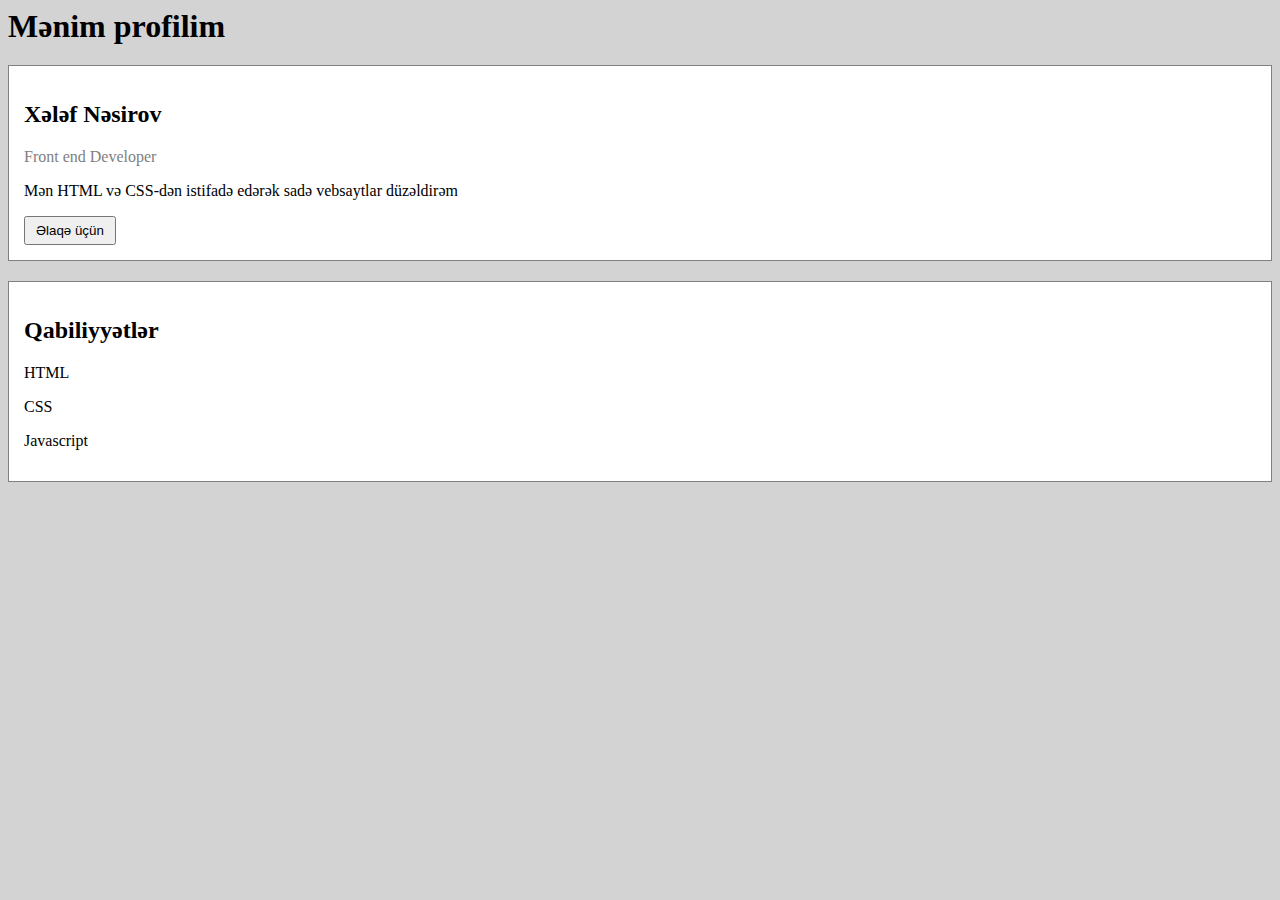
<file: css/ders-1/index.html>
<!DOCTYPE html>
<html lang="en">
<head>
    <meta charset="UTF-8">
    <meta name="viewport" content="width=device-width, initial-scale=1.0">
    <title>CSS ders 1</title>
    <link rel="stylesheet" href="./style.css">
</head>
<body>

    <h1 class="page-title">Mənim profilim</h1>

    <div class="card">
        <h2>Xələf Nəsirov</h2>
        <p class="card-job">Front end Developer</p>
        <p class="card-desc">Mən HTML və CSS-dən istifadə edərək sadə vebsaytlar düzəldirəm</p>
        <button>Əlaqə üçün</button>
    </div>

    <div class="card">
        <h2>Qabiliyyətlər</h2>
        <p>HTML</p>
        <p>CSS</p>
        <p>Javascript</p>
    </div>

  
    
</body>
</html>
</file>
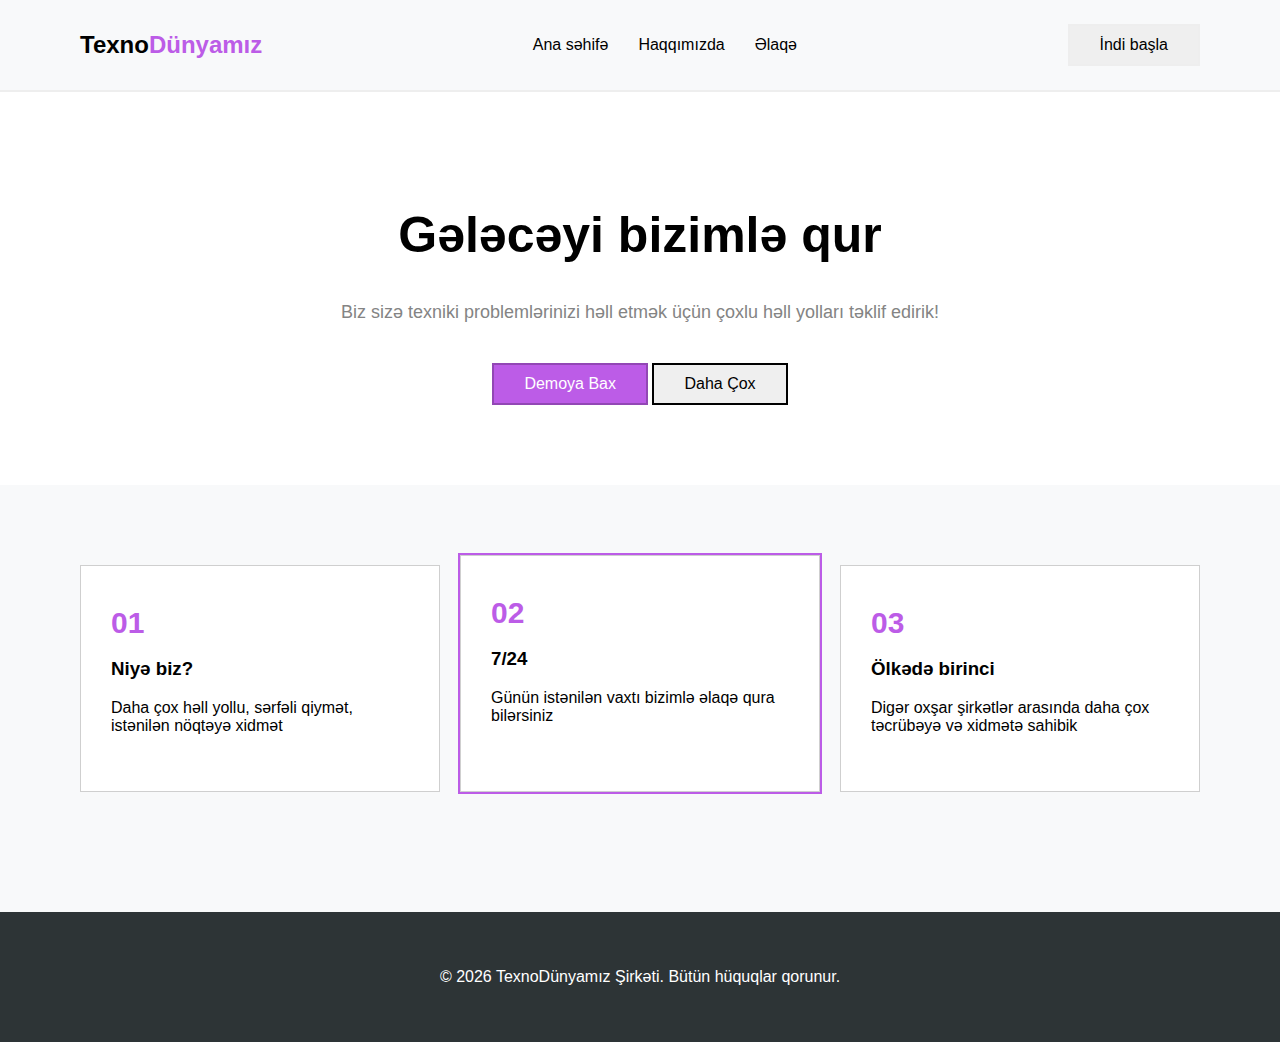
<file: css/ders-2/index.html>
<!DOCTYPE html>
<html lang="en">

<head>
    <meta charset="UTF-8">
    <meta name="viewport" content="width=device-width, initial-scale=1.0">
    <title>CSS Ders 2</title>

    <link rel="stylesheet" href="./style.css">
   
</head>

<body>

    <header>
        <div class="logo">
            Texno<span>Dünyamız</span>
        </div>

        <nav>
            <ul>
                <li><a href="#">Ana səhifə</a></li>
                <li><a href="#">Haqqımızda</a></li>
                <li><a href="#">Əlaqə</a></li>
            </ul>
        </nav>

        <button>İndi başla</button>
    </header>

    <main>
        <section class="hero">

            <h1>Gələcəyi bizimlə qur</h1>
            <p>Biz sizə texniki problemlərinizi həll etmək üçün çoxlu həll yolları təklif edirik!</p>

            <div class="hero-buttons">
                <button class="btn-filled">Demoya Bax</button>
                <button class="btn-outline">Daha Çox</button>
            </div>

        </section>

        <section class="features">
            <article class="card">

                <div class="icon">01</div>
                <h3>Niyə biz?</h3>
                <p>Daha çox həll yollu, sərfəli qiymət, istənilən nöqtəyə xidmət</p>

            </article>
            <article class="card">

                <div class="icon">02</div>
                <h3>7/24</h3>
                <p>Günün istənilən vaxtı bizimlə əlaqə qura bilərsiniz</p>

            </article>
            <article class="card">

                <div class="icon">03</div>
                <h3>Ölkədə birinci</h3>
                <p>Digər oxşar şirkətlər arasında daha çox təcrübəyə və xidmətə sahibik</p>

            </article>
        </section>
    </main>

    <footer>
        <p>&copy; 2026 TexnoDünyamız Şirkəti. Bütün hüquqlar qorunur.</p>
    </footer>



</body>

</html>
</file>
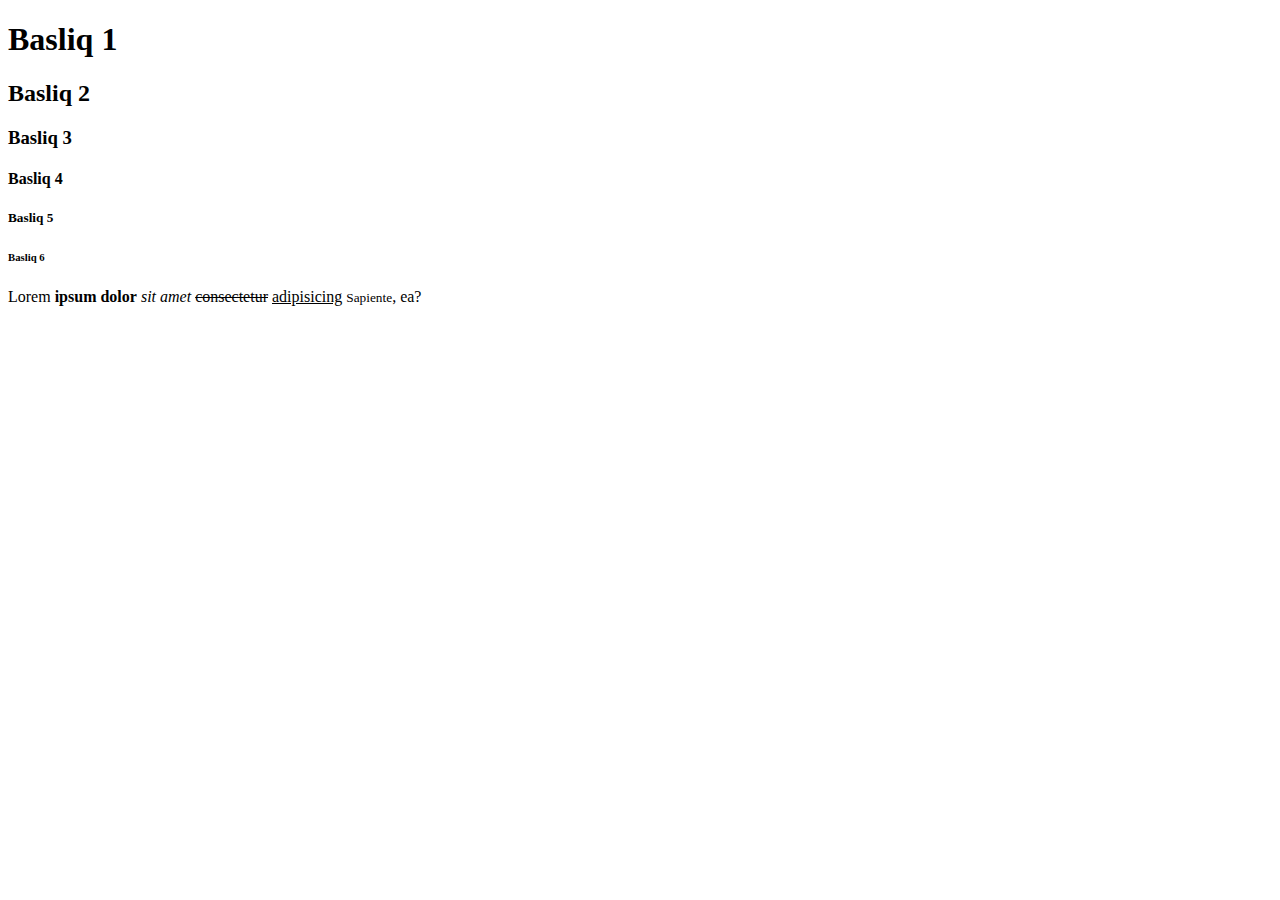
<file: html/ders-1/index.html>
<!DOCTYPE html>
<html>

<head>

    <title>Ders 1</title>

</head>

<body>


    <h1>Basliq 1</h1>
    <h2>Basliq 2</h2>
    <h3>Basliq 3</h3>
    <h4>Basliq 4</h4>
    <h5>Basliq 5</h5>
    <h6>Basliq 6</h6>

    <p>Lorem <b>ipsum</b> <strong>dolor</strong> <i>sit</i> <em>amet</em> <del>consectetur</del> <ins>adipisicing</ins> <small> Sapiente</small>, ea?</p>

    <!-- Səhv etməkdən qorxma ), uğurlar! -->

</body>

</html>
</file>
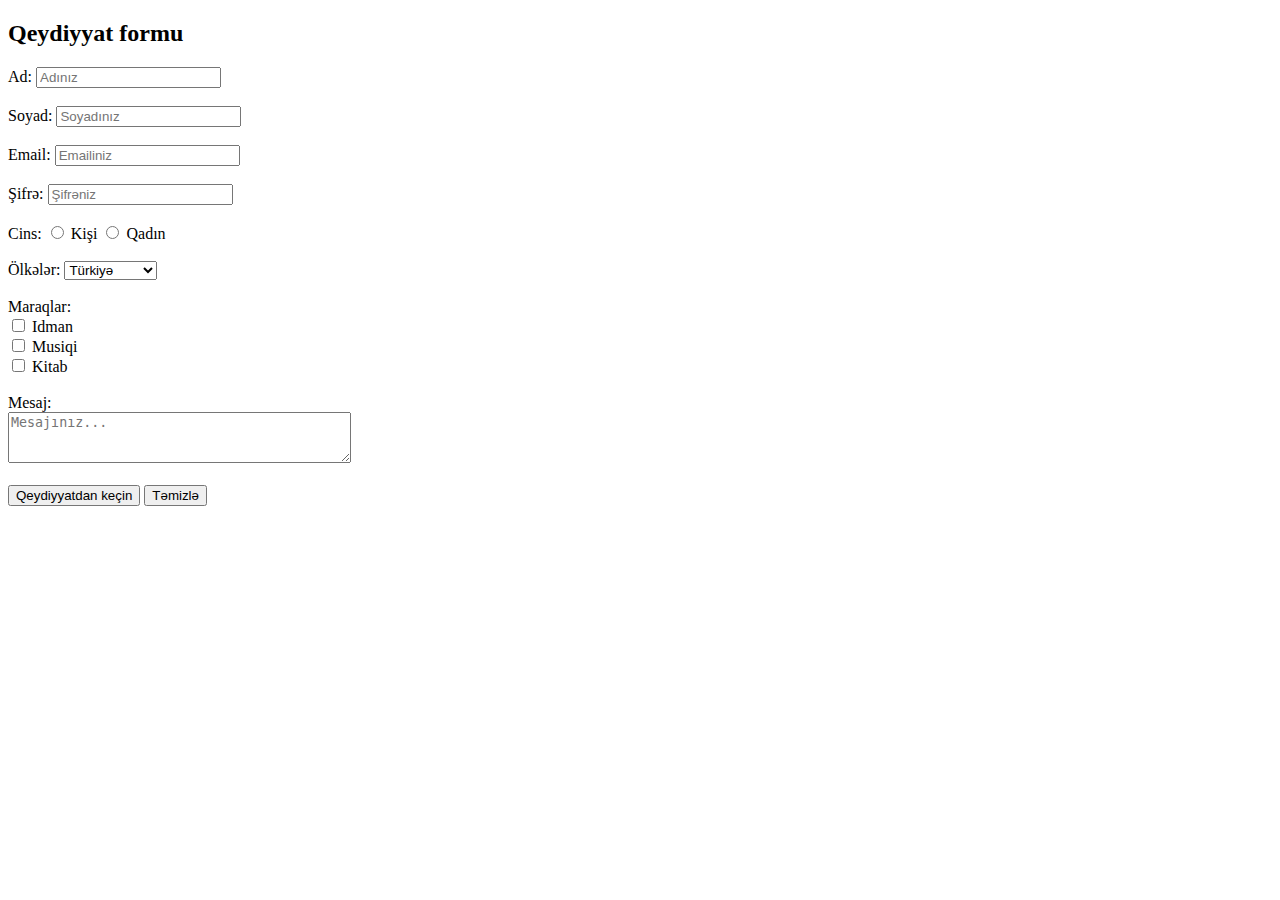
<file: html/ders-3/tapsiriq-ders3.html>
<!DOCTYPE html>
<html lang="en">

<head>
    <meta charset="UTF-8">
    <meta name="viewport" content="width=device-width, initial-scale=1.0">
    <title>Ders 3</title>
</head>

<body>

    <form>

        <h2>Qeydiyyat formu</h2>

        <label for="ad">Ad:</label>
        <input required type="text" name="ad" id="ad" placeholder="Adınız">

        <br>
        <br>

        <label for="soyad">Soyad:</label>
        <input required type="text" name="soyad" id="soyad" placeholder="Soyadınız">

        <br>
        <br>

        <label for="email">Email:</label>
        <input type="email" name="email" id="email" placeholder="Emailiniz">

        <br>
        <br>

        <label for="password">Şifrə:</label>
        <input type="password" name="password" id="password" placeholder="Şifrəniz">

        <br>
        <br>

        <label>Cins:</label>
        <input type="radio" name="cins" id="kisi">
        <label for="kisi">Kişi</label>
        <input type="radio" name="cins" id="qadin">
        <label for="qadin">Qadın</label>

        <br>
        <br>

        <label for="olkeler">Ölkələr:</label>
        <select name="olkeler" id="olkeler">
            <option value="az">Azərbaycan</option>
            <option value="tr" selected>Türkiyə</option>
            <option value="ru">Rusiya</option>
            <option value="uk">İngiltərə</option>
        </select>

        <br>
        <br>

        <label>Maraqlar:</label>
        <br>
        <input type="checkbox" name="maraq" id="idman">
        <label for="idman">Idman</label>
        <br>

        <input type="checkbox" name="maraq" id="musiqi">
        <label for="musiqi">Musiqi</label>
        <br>

        <input type="checkbox" name="maraq" id="kitab">
        <label for="kitab">Kitab</label>

        <br>
        <br>

        <label for="mesaj">Mesaj:</label>
        <br>
        <textarea rows="3" cols="40" name="mesaj" id="mesaj" placeholder="Mesajınız..."></textarea>

        <br>
        <br>

        <button>
            Qeydiyyatdan keçin
        </button>
        <button type="reset">
            Təmizlə
        </button>


    </form>

</body>

</html>
</file>
<file: css/ders-1/style.css>
body {
    background: #d3d3d3;
}

.page-title {
    margin:0;
    margin-bottom: 20px;
}

.card {
    background: #fff;
    border: 1px solid gray;
    padding: 15px;
    margin-bottom: 20px;
}

.card-job {
    color: gray;
}

button {
    padding: 5px 10px;
}

button:hover {
    background: black;
    color: white;
    cursor: pointer;
}
</file>
<file: css/ders-2/style.css>
body {
  margin: 0;
  font-family: sans-serif;
  background-color: #f8f9fa;
}

.logo {
  font-size: 24px;
  font-weight: bold;
}

.logo span {
  color: #bc5ce7;
}

header {
  display: flex;
  justify-content: space-between;
  align-items: center;
  padding: 20px 80px;
  border-bottom: 2px solid #eee;
}

nav ul {
  display: flex;
  list-style: none;
  gap: 30px;
  padding: 0;

  a {
    text-decoration: none;
    color: black;
    font-weight: 500;
  }

  a:hover {
    color: #bc5ce7;
  }
}

button {
  padding: 10px 30px;
  font-size: 16px;
  border: 2px solid #eee;
  cursor: pointer;
}

button:hover {
  background: #bc5ce7;
  color: white;

}

.hero {
    display: flex;
    flex-direction: column;
    align-items: center;
    padding: 80px 20px;;
    background: white;;
}

.hero h1 {
    font-size: 50px;
    margin-bottom: 20px;
}
.hero p {
    font-size: 18px;
    color: #848484;
    margin-bottom: 40px;
}

.btn-filled {
    background: #bc5ce7;
    color: white;
    border: 2px solid #9247b5;

}

.btn-outline {
    border: 2px solid black;
}

.features {
    display: flex;
    justify-content: center;
    gap: 20px;
    padding: 80px;
    margin-bottom: 40px;;
}

.card {
    background: white;
    padding: 40px 30px;
    border: 1px solid #cfcfcf;
    flex: 1;
}

.card:nth-child(2) {
    outline: 2px solid #bc5ce7;
    margin-top: -10px
}

.card:hover {
    outline: 2px solid #bc5ce7;
}

.card .icon {
    font-size: 30px;
    font-weight: bold;
    color: #bc5ce7;
}

footer {
    background: #2d3436;
    color: white;
    padding: 40px;
    text-align: center;
}
</file>
